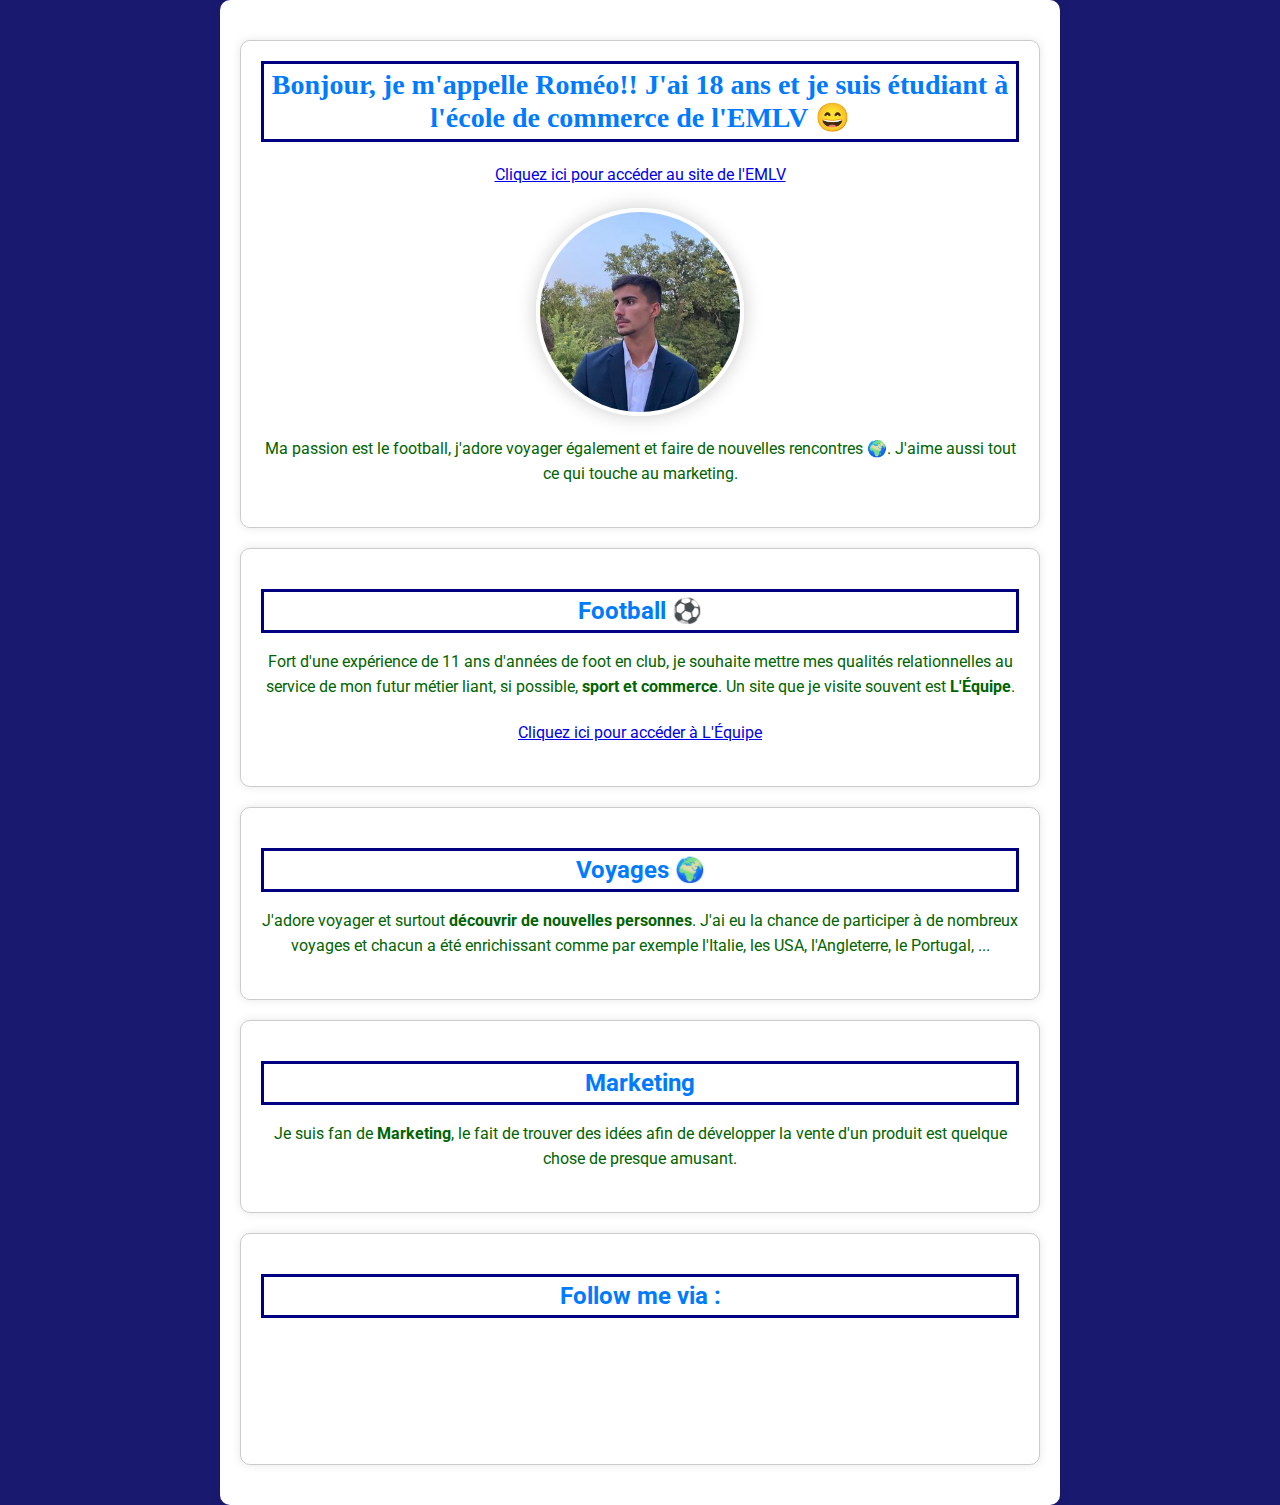
<file: my-profile/index.html>
<!DOCTYPE html>
<html>

<head>
    <title>my-profile</title>
    <meta charset="utf-8">
    <link href="https://fonts.googleapis.com/css?family=Lora:400,700|Roboto:300,400,500,700,900" rel="stylesheet">
    <link rel="stylesheet" href="style.css">
    <link rel="stylesheet" href="https://use.fontawesome.com/releases/v5.2.0/css/all.css"
        integrity="sha384-hWVjflwFxL6sNzntih27bfxkr27PmbbK/iSvJ+a4+0owXq79v+lsFkW54bOGbiDQ" crossorigin="anonymous">
</head>

<body>
    <div class="container">
        <div class="card-white" id="introduction">
            <h1>Bonjour, je m'appelle Roméo!! J'ai 18 ans et je suis étudiant à l'école de commerce de l'EMLV 😄</h1>
            <p>
                <a href="https://www.emlv.fr/" class="centered-link">Cliquez ici pour accéder au site de l'EMLV</a>
            </p>
            <p>
                <img src="images/picture.jpg" class="img-circle" width="100px"
                    alt="Roméo Salgado">
            </p>
            <p>
                Ma passion est le football, j'adore voyager également et faire de nouvelles rencontres 🌍. J'aime aussi tout
                ce qui touche au marketing.
            </p>
        </div>
        <div class="card-white">
            <h2>Football ⚽</h2>
            <p>
                Fort d'une expérience de 11 ans d'années de foot en club, je souhaite mettre mes qualités relationnelles au
                service de mon futur métier liant, si possible, <strong>sport et commerce</strong>. Un site que je visite
                souvent est <strong>L'Équipe</strong>.
            </p>
            <p>
                <a href="https://www.lequipe.fr/" class="centered-link">Cliquez ici pour accéder à L'Équipe</a>
            </p>
        </div>
        <div class="card-white">
            <h2>Voyages 🌍</h2>
            <p>
                J'adore voyager et surtout <strong>découvrir de nouvelles personnes</strong>. J'ai eu la chance de
                participer à de nombreux voyages et chacun a été enrichissant comme par exemple l'Italie, les USA, l'Angleterre,
                le Portugal, ...
            </p>
        </div>
        <div class="card-white">
            <h2>Marketing</h2>
            <p>
                Je suis fan de <strong>Marketing</strong>, le fait de trouver des idées afin de développer la vente d'un
                produit est quelque chose de presque amusant.
            </p>
        </div>
        <div class="card-white">
            <h2>Follow me via :</h2>
            <ul class="list-inline">
                <li>
                    <a href="https://twitter.com/romeos2101" target="_blank">
                        <i class="fab fa-twitter-square"></i>
                    </a>
                </li>
                <li>
                    <a href="https://www.linkedin.com/in/rom%C3%A9o-salgado-348405296/" target="_blank">
                        <i class="fab fa-linkedin"></i>
                    </a>
                </li>
                <li>
                    <a href="https://www.instagram.com/romeo.s92" target="_blank">
                        <i class="fab fa-instagram"></i>
                    </a>
                </li>
            </ul>
        </div>
    </div>
</body>

</html>
</file>
<file: my-profile/style.css>
/* Styles de base */
body {
  font-family: 'Roboto', sans-serif;
  background-color: #191970; /* Fond bleu nuit */
  color: #006400; /* Couleur du texte en vert foncé */
  margin: 0;
  padding: 0;
}

h1, h2, h3, h4, h5, h6 {
  border: 3px solid navy;
  padding: 5px;
}

.container {
  max-width: 800px;
  margin: 0 auto;
  padding: 20px;
  background-color: #fff;
  box-shadow: 0 0 10px rgba(0, 0, 0, 0.1);
  border-radius: 10px;
}

.card-white {
  background-color: #fff;
  border: 1px solid #ccc;
  margin: 20px 0;
  padding: 20px;
  border-radius: 10px;
  box-shadow: 0 0 10px rgba(0, 0, 0, 0.1);
}

/* Styles pour le texte et les titres */
h1 {
  font-family: 'Comic sans Ms', serif;
  font-size: 28px;
  color: #007BFF; /* Bleu foncé */
  margin: 0 auto; /* Centrez le texte horizontalement */
  margin-bottom: 20px;
  text-align: center; /* Centrez le texte horizontalement */
}

h2 {
  font-size: 24px;
  color: #007BFF; /* Bleu foncé */
  margin: 0 auto; /* Centrez le texte horizontalement */
  text-align: center; /* Centrez le texte horizontalement */
  margin-top: 20px;
}

p {
  line-height: 1.6;
  margin-bottom: 20px;
  text-align: center; /* Centrez le texte horizontalement */
}

/* Styles pour les images */
img.img-circle {
  border-radius: 50%;
  border: 4px solid #fff;
  box-shadow: 0 0 20px rgba(0, 0, 0, 0.2);
  display: flex;
  justify-content: center; /* Centre horizontalement */
  align-items: center; /* Centre verticalement */
  margin: 0 auto; /* Pour centrer l'image horizontalement */
  width: 200px; /* Ajustez la largeur souhaitée */
  height: 200px; /* Ajustez la hauteur souhaitée (en gardant la même valeur pour maintenir un cercle) */
  object-fit: cover; /* Conserver la forme naturelle du contenu */
}

/* Styles pour centrer le lien */
.centered-link {
  display: block;
  margin: 0 auto;
  text-align: center;
}

/* Styles pour les liens sociaux */
.list-inline {
  list-style: none;
  padding: 0;
  text-align: center;
}

.list-inline li {
  display: inline;
  margin-right: 10px;
}

.list-inline a {
  text-decoration: none;
  color: #191970; /* Couleur des liens en bleu nuit */
  font-size: 80px; /* Taille de la police des liens */
}
</file>
